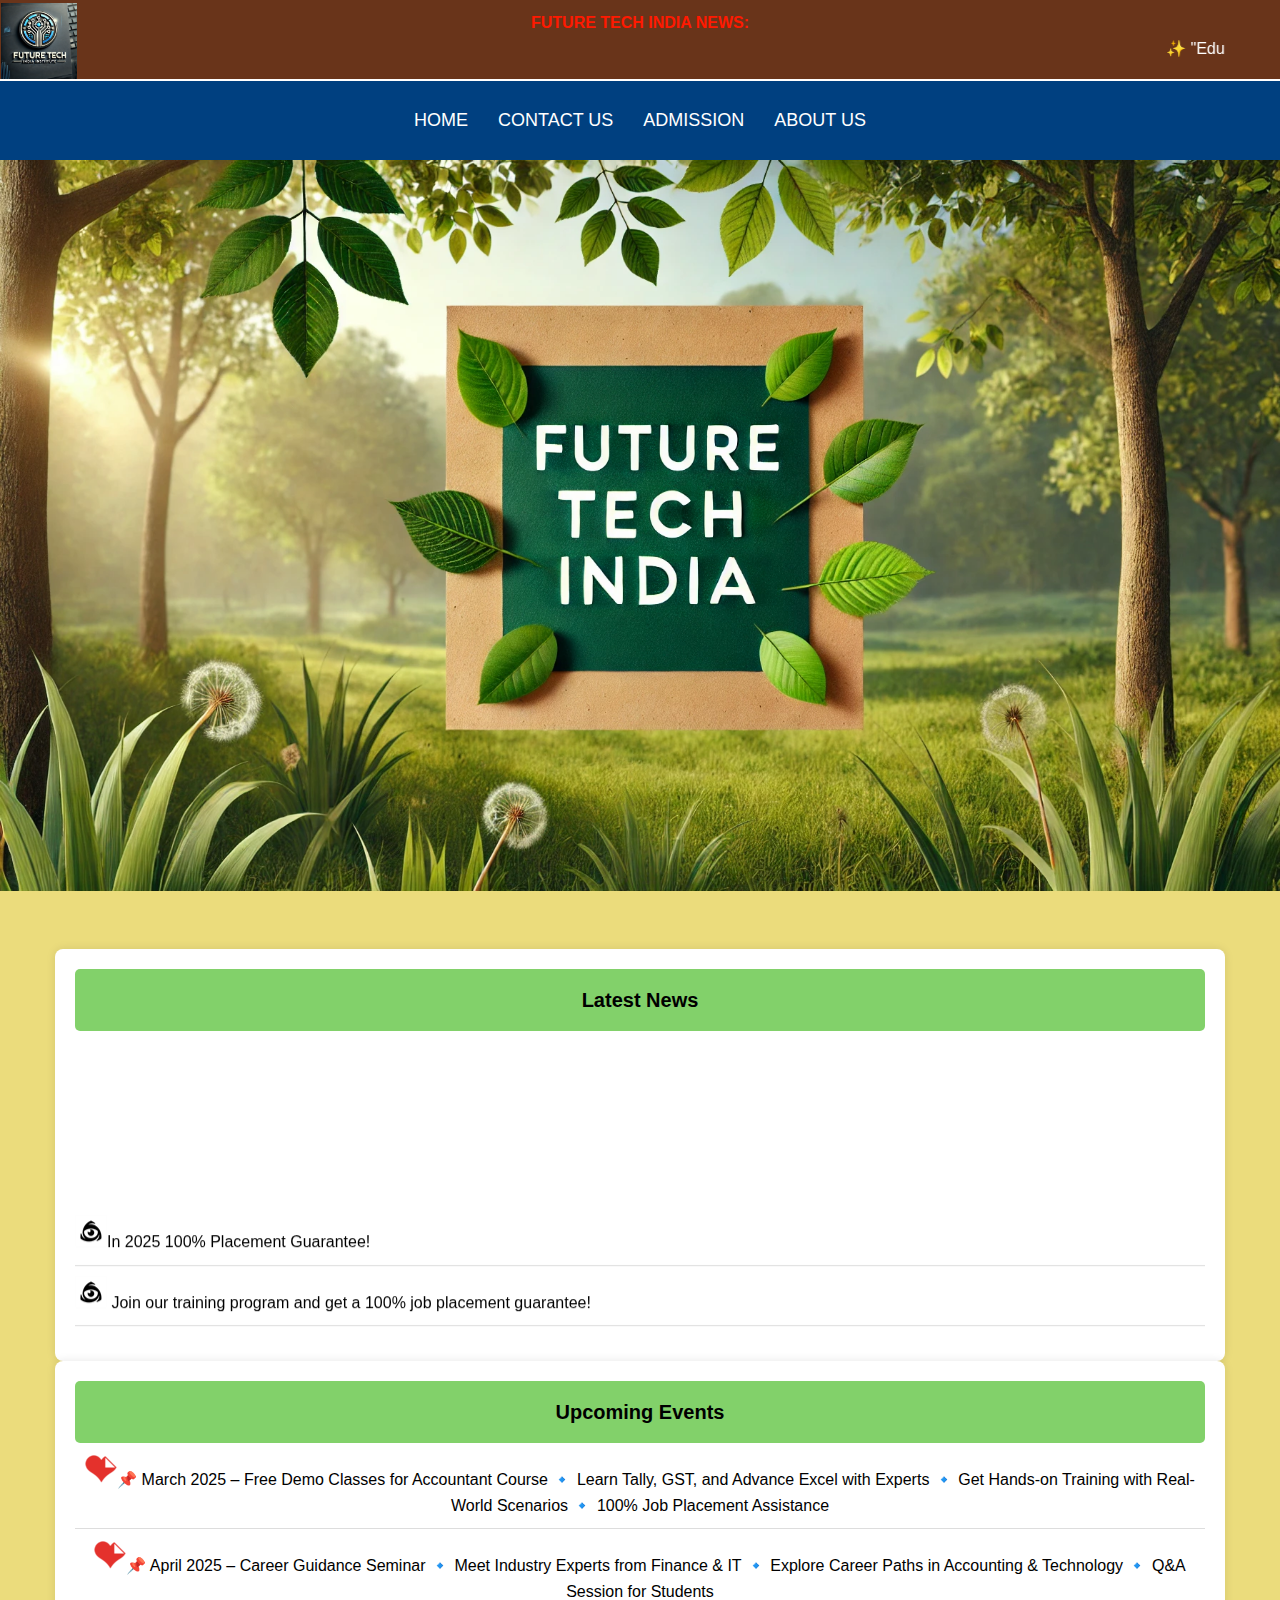
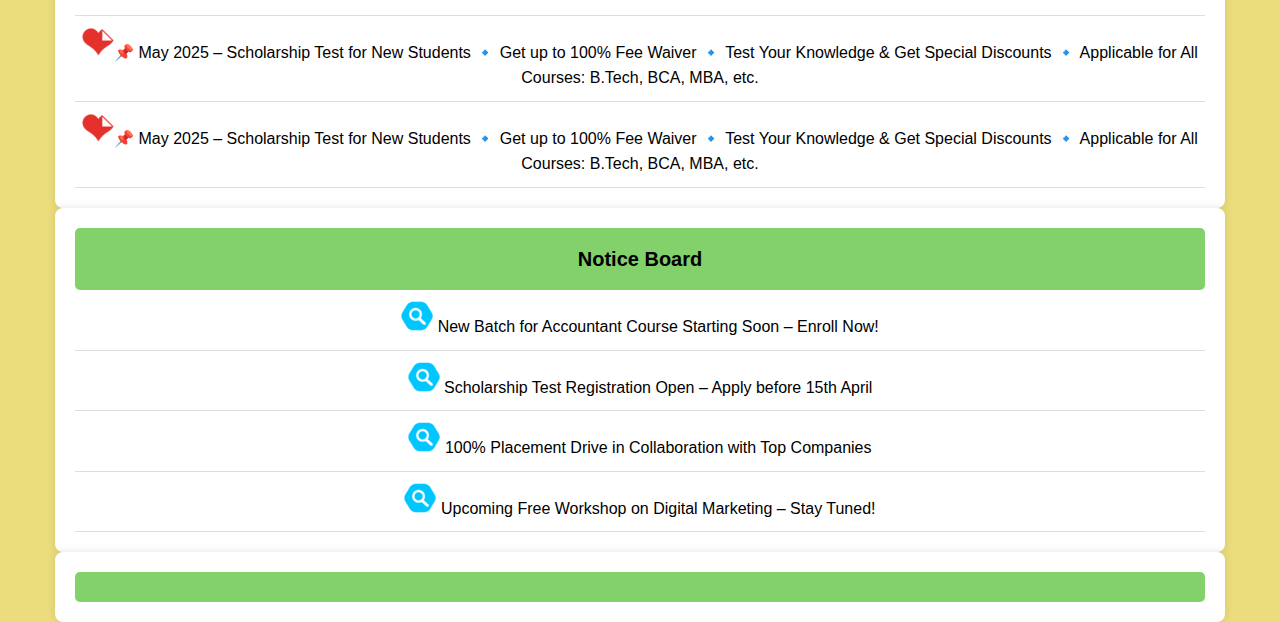
<file: index.html>
<!DOCTYPE html>
<html lang="en">
<head>
    <meta charset="UTF-8">
    <meta name="viewport" content="width=device-width, initial-scale=1.0">
    <title>Future Tech Institute</title>
    <link rel="stylesheet" href="style.css">
    <script src="java.js"></script>
</head>
<body>
    <!-- Top Header Section -->
    <div class="width-100 top-header">
        <div class="container">
            <div class="width-100">
                <b class="news-list"> FUTURE TECH INDIA NEWS:</b>
                <marquee class="headquote" aria-label="News ticker">
                    ✨ "Education thrives on intelligence and curiosity, opening doors to innovation and success—with our 100% job guarantee, your future is secured!"
                </marquee>
            </div>
        </div>
    </div>

    <!-- Main Navigation -->
    <header class="width-100 header-menu">
        <div class="container">
            <div class="logo">
                <img src="logo.webp" alt="Future Tech Logo">
            </div>
            <nav>
                <ul class="main-menu">
                    <li><a href="#">HOME</a></li>
                    <li><a href="CONTACT US.html">CONTACT US</a></li>
                    <li><a href="Admission.html">ADMISSION</a></li>
                    <li><a href="ABOUT US.html">ABOUT US</a></li>
                </ul>
            </nav>
        </div>
    </header>

    <!-- Main Banner -->
    <section class="width-100 hero-banner">
        <img class="slider-width" src="future tech.webp" alt="Campus View">
    </section>

    <!-- Main Content Section -->
    <main class="width-100 margin-top-50">
        <div class="container">
            <!-- Latest News Column -->
            <div class="width-33">
                <article class="latest-news">
                    <div class="heading-sect">
                        <h3 class="head-title">Latest News</h3>
                    </div>
                    <marquee direction="up" aria-label="Latest news">
                        <ul class="latest-news-ul">
                            <li><img src="th (1).png" alt="New">In 2025 100% Placement Guarantee!</li>
                            <li><img src="th (1).png" alt="New"> Join our training program and get a 100% job placement guarantee!</li>
                            <li><img src="th (1).png" alt="New">Learn from industry experts and secure a high-salary package.</li>
                            <li><img src="th (1).png" alt="New">95%+ students from the last batch have been placed in top companies.</li>
                            <li><img src="th (1).png" alt="New"> Limited seats available! Apply now.</li>
                        </ul>
                    </marquee>
                </article>
            </div>

            <!-- Events Column -->
            <div class="width-33">
                <article class="event-list">
                    <div class="heading-sect">
                        <h3 class="head-title">Upcoming Events</h3>
                    </div>
                    <ul class="upcoming-event-list">
                        <li>
                            
                            <span><img src="th (2).png" alt="New">📌 March 2025 – Free Demo Classes for Accountant Course
                                🔹 Learn Tally, GST, and Advance Excel with Experts
                                🔹 Get Hands-on Training with Real-World Scenarios
                                🔹 100% Job Placement Assistance</span>
                        </li>
                        <li>
                            <span><img src="th (2).png" alt="New">📌 April 2025 – Career Guidance Seminar
                                🔹 Meet Industry Experts from Finance & IT
                                🔹 Explore Career Paths in Accounting & Technology
                                🔹 Q&A Session for Students</span>
                        </li>
                        <li>
                            
                            <span><img src="th (2).png" alt="New">📌 May 2025 – Scholarship Test for New Students
                                🔹 Get up to 100% Fee Waiver
                                🔹 Test Your Knowledge & Get Special Discounts
                                🔹 Applicable for All Courses: B.Tech, BCA, MBA, etc.</span>
                        </li>
                        <li>
                            <span><img src="th (2).png" alt="New">📌 May 2025 – Scholarship Test for New Students
                                🔹 Get up to 100% Fee Waiver
                                🔹 Test Your Knowledge & Get Special Discounts
                                🔹 Applicable for All Courses: B.Tech, BCA, MBA, etc.</span>
                    </ul>
                </article>
            </div>

            <!-- Notice Board Column -->
            <div class="width-33">
                <article class="notice-board">
                    <div class="heading-sect">
                        <h3 class="head-title">Notice Board</h3>
                    </div>
                    <ul class="notice-board-list">
                        <li><img src="th.png" alt="Notice"> New Batch for Accountant Course Starting Soon – Enroll Now!</li>
                        <li><img src="th.png" alt="Notice"> Scholarship Test Registration Open – Apply before 15th April</li>
                        <li><img src="th.png" alt="Notice"> 100% Placement Drive in Collaboration with Top Companies</li>
                        <li><img src="th.png" alt="Notice">  Upcoming Free Workshop on Digital Marketing – Stay Tuned!</li>

                    </ul>
                </article>
            </div>
        </div>
    </main>

    <!-- Information Section -->
    <section class="width-100 useful-info">
        <div class="container">
            <div class="width-33">
                <article class="online-services">
                    <div class="heading-sect">
                    </div>
                </article>
            </div>
        </div>
    </section>

</body>
</html>
</file>
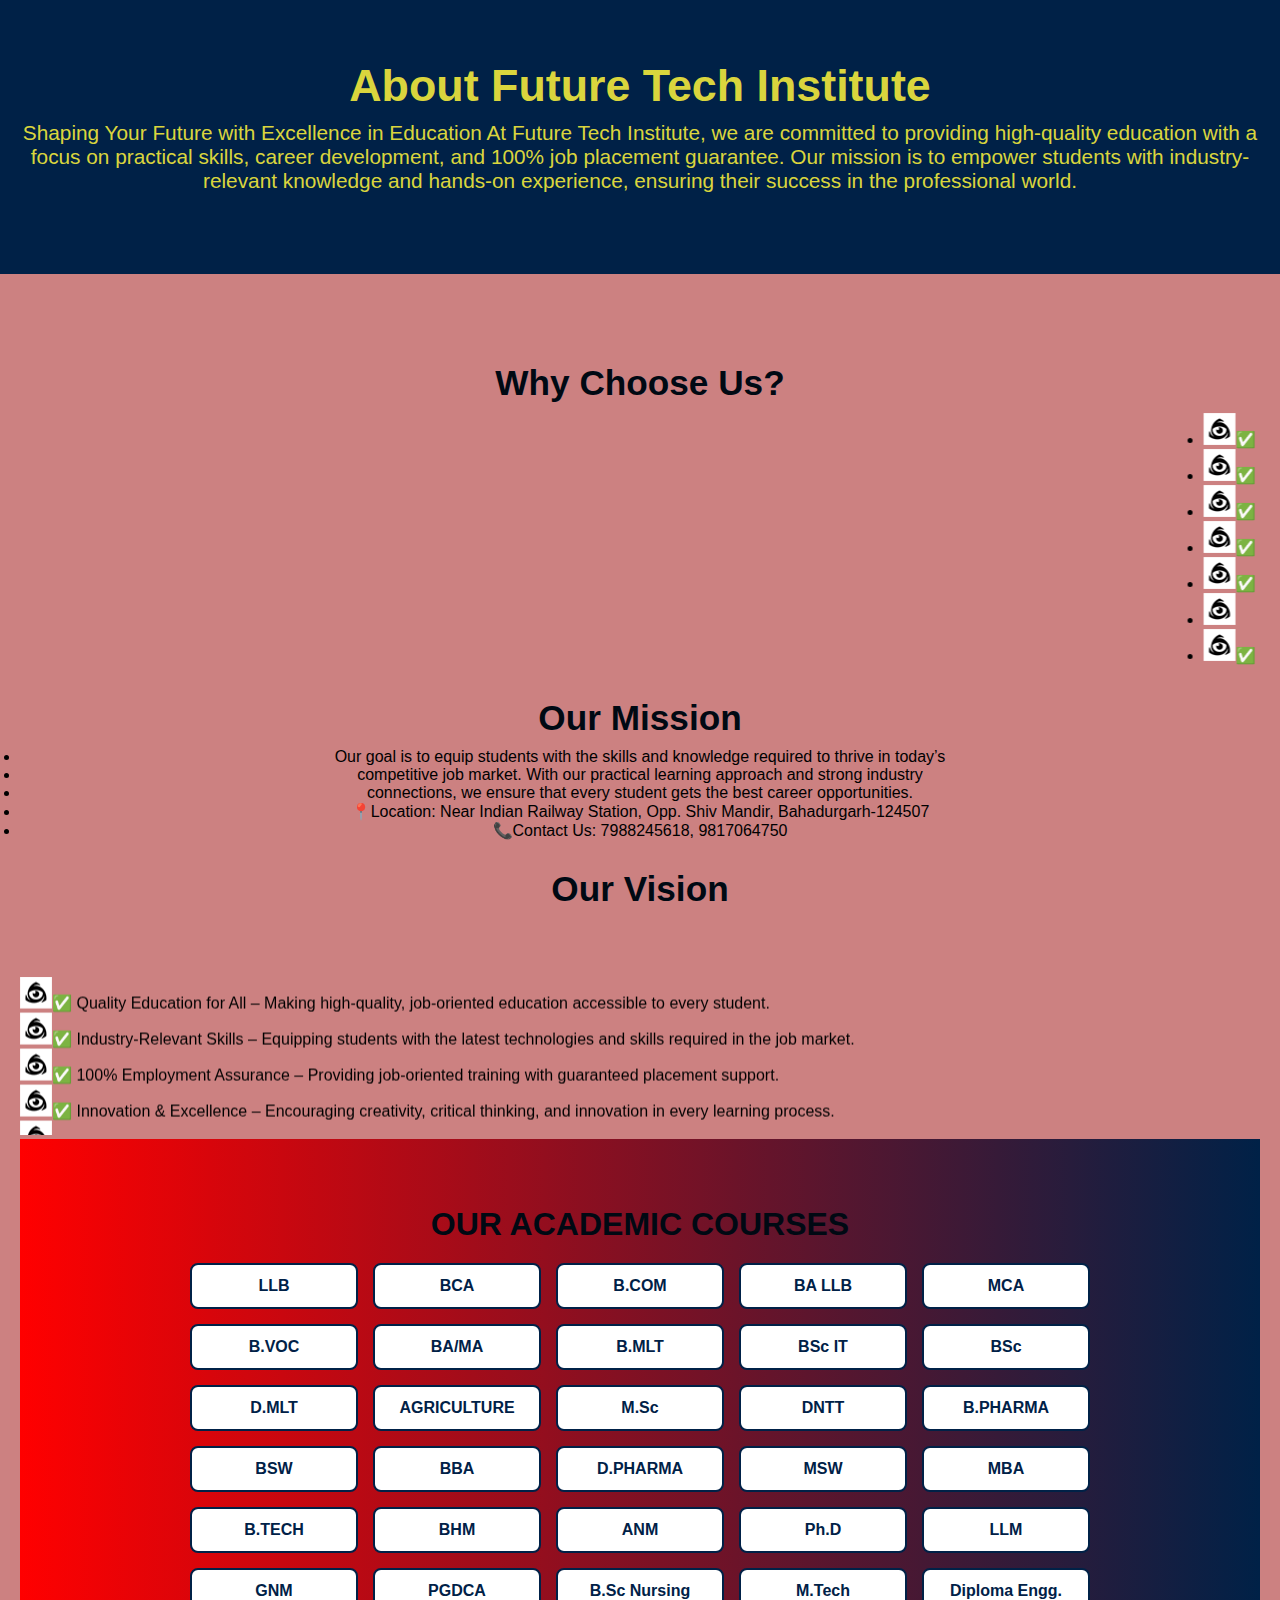
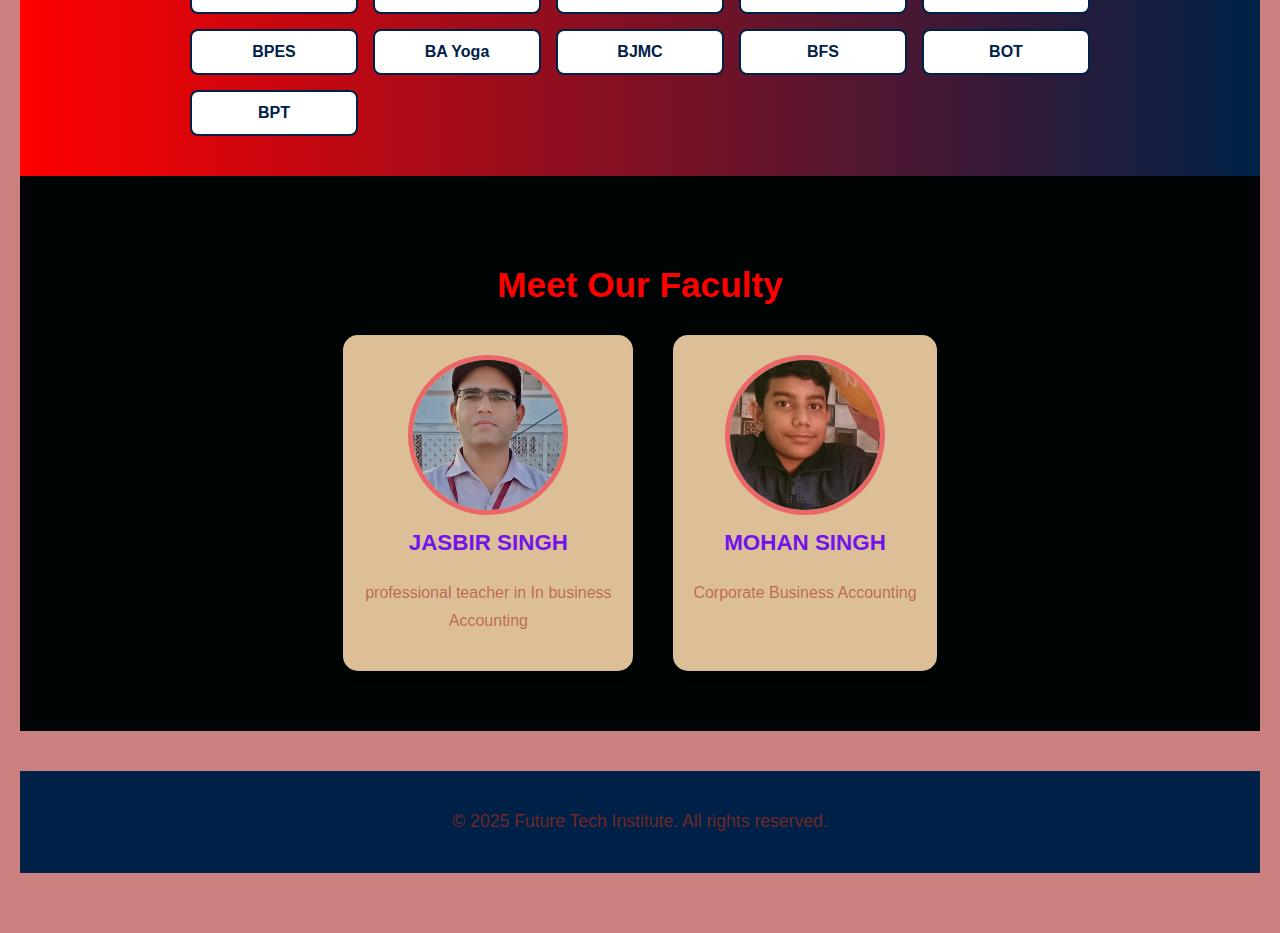
<file: ABOUT US.html>
<!DOCTYPE html>
<html lang="en">
<head>
    <meta charset="UTF-8">
    <meta name="viewport" content="width=device-width, initial-scale=1.0">
    <title>About Us - Future Tech Institute</title>
    <link rel="stylesheet" href="About us_style.css">
</head>
<body>

    <!-- Header Section -->
    <header class="header">
        <div class="container">
            <h1>About Future Tech Institute</h1>
            <p>Shaping Your Future with Excellence in Education
                At Future Tech Institute, we are committed to providing high-quality education with a focus on practical skills, career development, and 100% job placement guarantee. Our mission is to empower students with industry-relevant knowledge and hands-on experience, ensuring their success in the professional world.</p>
        </div>
    </header>

    <!-- About Us Section -->
    <section class="about-section">
        <div class="container">
            <h2>Why Choose Us?</h2>
            <marquee class="headquote" aria-label="News ticker">
                        <li><img src="th (1).png" alt="New">✅ 100% Job Placement Guarantee – Secure your future with our career-oriented training programs.</li>
                        <li><img src="th (1).png" alt="New">✅ Industry-Focused Courses – Learn SAP, Tally Prime, GST, Digital Marketing, Data Science, and more.</li>
                        <li><img src="th (1).png" alt="New">✅ Study Now, Pay After Placement – Enroll in our courses without upfront fees and pay only after getting a job.</li>
                        <li><img src="th (1).png" alt="New">✅ Experienced Faculty & Live Projects – Get trained by industry experts and work on real-world projects.</li>
                        <li><img src="th (1).png" alt="New">✅ Internship & Certification – Gain valuable industry experience with internships and professional certifications.</li>
                        <li><img src="th (1).png" alt="New"><li><img src="th (1).png" alt="New">✅ Internship & Certification – Gain valuable industry experience with internships and professional certifications.</li></li>
                    </ul>
            </marquee>
            <h2>Our Mission</h2>

                        <li>Our goal is to equip students with the skills and knowledge required to thrive in today’s</li>
                        <li>competitive job market. With our practical learning approach and strong industry</li>
                        <li>connections, we ensure that every student gets the best career opportunities.</li>
                        <li>📍Location: Near Indian Railway Station, Opp. Shiv Mandir, Bahadurgarh-124507</li>
                        <li>📞Contact Us: 7988245618, 9817064750</li>
        
            <h2>Our Vision</h2>
                <marquee direction="up" aria-label="Latest news">
                        <li><img src="th (1).png" alt="New">✅ Quality Education for All – Making high-quality, job-oriented education accessible to every student.</li>
                        <li><img src="th (1).png" alt="New">✅ Industry-Relevant Skills – Equipping students with the latest technologies and skills required in the job market.</li>
                        <li><img src="th (1).png" alt="New">✅ 100% Employment Assurance – Providing job-oriented training with guaranteed placement support.</li>
                        <li><img src="th (1).png" alt="New">✅ Innovation & Excellence – Encouraging creativity, critical thinking, and innovation in every learning process.</li>
                        <li><img src="th (1).png" alt="New">✅ Global Standards – Offering courses and certifications that are recognized worldwide.</li>
                        <li><img src="th (1).png" alt="New">✅ Empowering the Future – Transforming students into future leaders, entrepreneurs, and industry professionals.</li>
            </marquee>
        </div>

    <section class="courses-section">
        <div class="container">
            <h2>OUR ACADEMIC COURSES</h2>
            <div class="courses-grid">
                <div class="course">LLB</div>
                <div class="course">BCA</div>
                <div class="course">B.COM</div>
                <div class="course">BA LLB</div>
                <div class="course">MCA</div>
                <div class="course">B.VOC</div>
                <div class="course">BA/MA</div>
                <div class="course">B.MLT</div>
                <div class="course">BSc IT</div>
                <div class="course">BSc</div>
                <div class="course">D.MLT</div>
                <div class="course">AGRICULTURE</div>
                <div class="course">M.Sc</div>
                <div class="course">DNTT</div>
                <div class="course">B.PHARMA</div>
                <div class="course">BSW</div>
                <div class="course">BBA</div>
                <div class="course">D.PHARMA</div>
                <div class="course">MSW</div>
                <div class="course">MBA</div>
                <div class="course">B.TECH</div>
                <div class="course">BHM</div>
                <div class="course">ANM</div>
                <div class="course">Ph.D</div>
                <div class="course">LLM</div>
                <div class="course">GNM</div>
                <div class="course">PGDCA</div>
                <div class="course">B.Sc Nursing</div>
                <div class="course">M.Tech</div>
                <div class="course">Diploma Engg.</div>
                <div class="course">BPES</div>
                <div class="course">BA Yoga</div>
                <div class="course">BJMC</div>
                <div class="course">BFS</div>
                <div class="course">BOT</div>
                <div class="course">BPT</div>
            </div>
        
        </div>
   
    </section>

    <!-- Faculty Members Section -->
    <section class="faculty-section">
        <div class="container">
            <h2>Meet Our Faculty</h2>
            <div class="faculty-container">
                <div class="faculty-member">
                    <div class="faculty-image">
                        <img src="r.k.jpg" alt="Faculty 1">
                    </div>
                    <h3>JASBIR SINGH</h3>
                    <p>professional  teacher in In business Accounting </p>
                </div>
                <div class="faculty-member">
                    <div class="faculty-image">
                        <img src="p.y.jpg" alt="Faculty 2">
                    </div>
                    <h3>MOHAN SINGH </h3>
                    <p>Corporate Business Accounting</p>
                </div>
            </div>
        </div>
    </section>

    <!-- Footer Section -->
    <footer class="footer">
        <div class="container">
            <p>&copy; 2025 Future Tech Institute. All rights reserved.</p>
        </div>
    </footer>

</body>
</html>
</file>
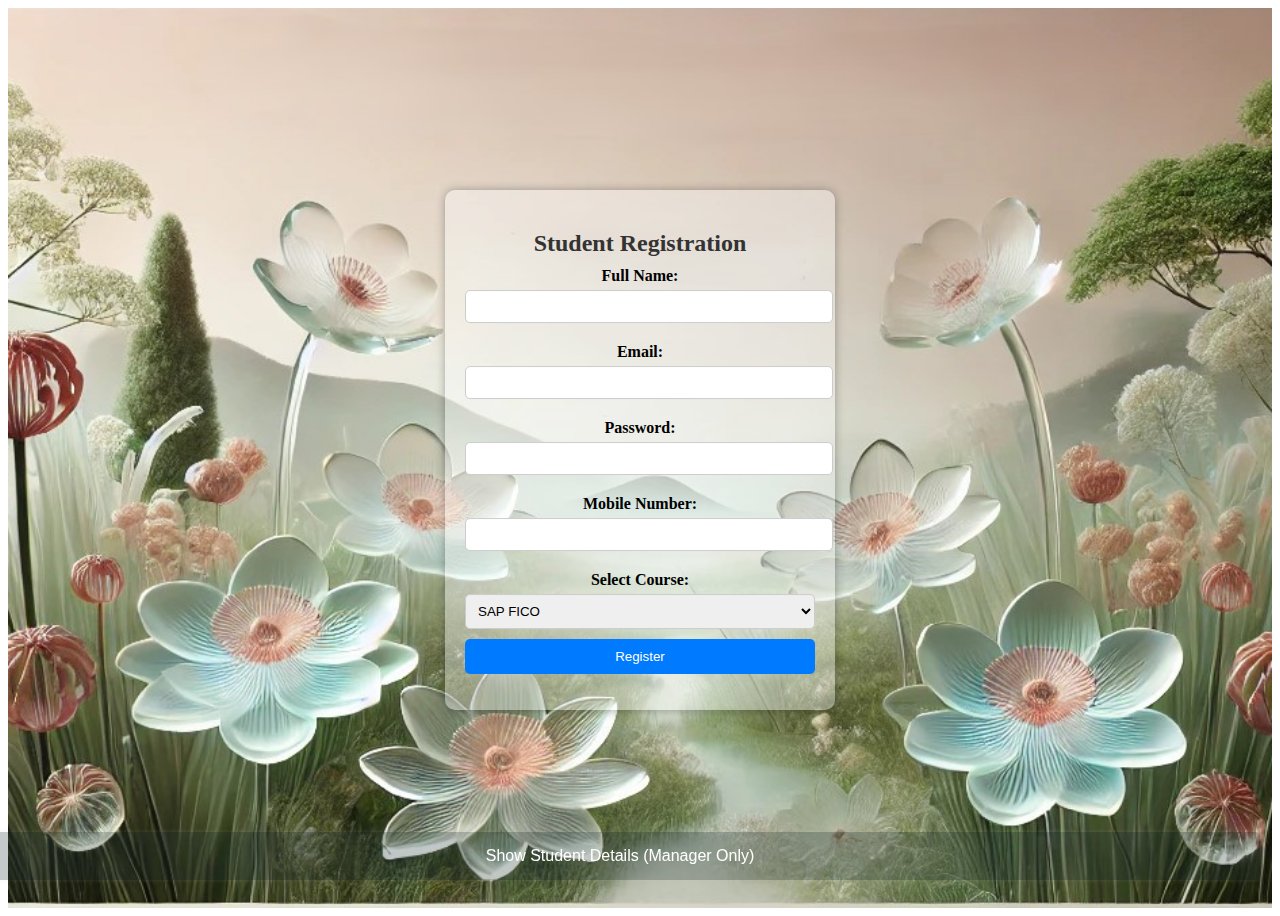
<file: Admission.html>
<!DOCTYPE html>
<html lang="en">
<head>
    <meta charset="UTF-8">
    <meta name="viewport" content="width=device-width, initial-scale=1.0">
    <title>Student Registration</title>
    <link rel="stylesheet" href="student_style.css">
</head>
<body>

    <!-- Background Image -->
    <div class="background-container">
        <img src="yy.jpg" alt="Future Tech" class="background-image">
    </div>

    <!-- Registration Form -->
    <div class="container">
        <div class="registration-container">
            <h2>Student Registration</h2>
            <form id="studentForm">
                <label for="name">Full Name:</label>
                <input type="text" id="name" name="name" required>

                <label for="email">Email:</label>
                <input type="email" id="email" name="email" required>

                <label for="password">Password:</label>
                <input type="password" id="password" name="password" required>

                <label for="MobileNumber">Mobile Number:</label>
                <input type="text" id="MobileNumber" name="MobileNumber" required pattern="[0-9]{10}" title="Enter a valid 10-digit mobile number">

                <label for="course">Select Course:</label>
                <select id="course" name="course">
                    <option value="SAP FICO">SAP FICO</option>
                    <option value="TALLY PRIME">TALLY PRIME</option>
                    <option value="BUSY">BUSY</option>
                    <option value="GST">GST</option>
                    <option value="E-RETURN FILING">E-RETURN FILING</option>
                    <option value="ADVANCE EXCEL">ADVANCE EXCEL</option>
                    <option value="LLB">LLB</option>
                    <option value="BCA">BCA</option>
                    <option value="B.COM">B.COM</option>
                    <option value="BA LLB">BA LLB</option>
                    <option value="BA/MA">BA/MA</option>
                    <option value="BSc">BSc</option>
                    <option value="M.Sc">M.Sc</option>
                    <option value="BSW">BSW</option>
                    <option value="MSW">MSW</option>
                    <option value="BHM">BHM</option>
                    <option value="LLM">LLM</option>
                    <option value="BBA">BBA</option>
                    <option value="B.TECH">B.TECH</option>
                    <option value="M.TECH"><M.TECH</option>
                    <option value="BJMC">BJMC</option>
                    <option value="B.VOC">B.VOC</B></option>
                    <option value="DNTT">DNTT</option>
                    <option value="D.PHARMA">Other</option>
                    <option value="GNM">GNM</option>
                    <option value="Diploma Engg">Diploma Engg</option>
                    <option value="BFS">BFS</option>
                    <option value="D.MLT">D.MLT</option>
                    <option value="B.PHARMA">B.PHARMA</option>
                    <option value="MSW">MSW</option>
                    <option value="ANM">ANM</option>
                    <option value="PGDCA">PGDCA</option>
                    <option value="BPES">BPES</option>
                    <option value="BOT">BOT</option>
                    <option value="B.MLT">B.MLT</option>
                    <option value="AGRICULTURE">AGRICULTURE</option>
                    <option value="BSW">BSW</option>
                    <option value="MBA">MBA</option>
                    <option value="Ph.D">Ph.D</option>
                    <option value="B.Sc Nursing">B.Sc Nursing</option>
                    <option value="BA Yoga">BA Yoga</option>
                    <option value="BPT">BPT</option>
                    
                    
                </select>

                <button type="submit">Register</button>
            </form>
            
            <p id="message"></p>
        </div>
    </div>

    <!-- JavaScript -->
    <script src="studen_script.js" defer></script>

</body>
</html>
</file>
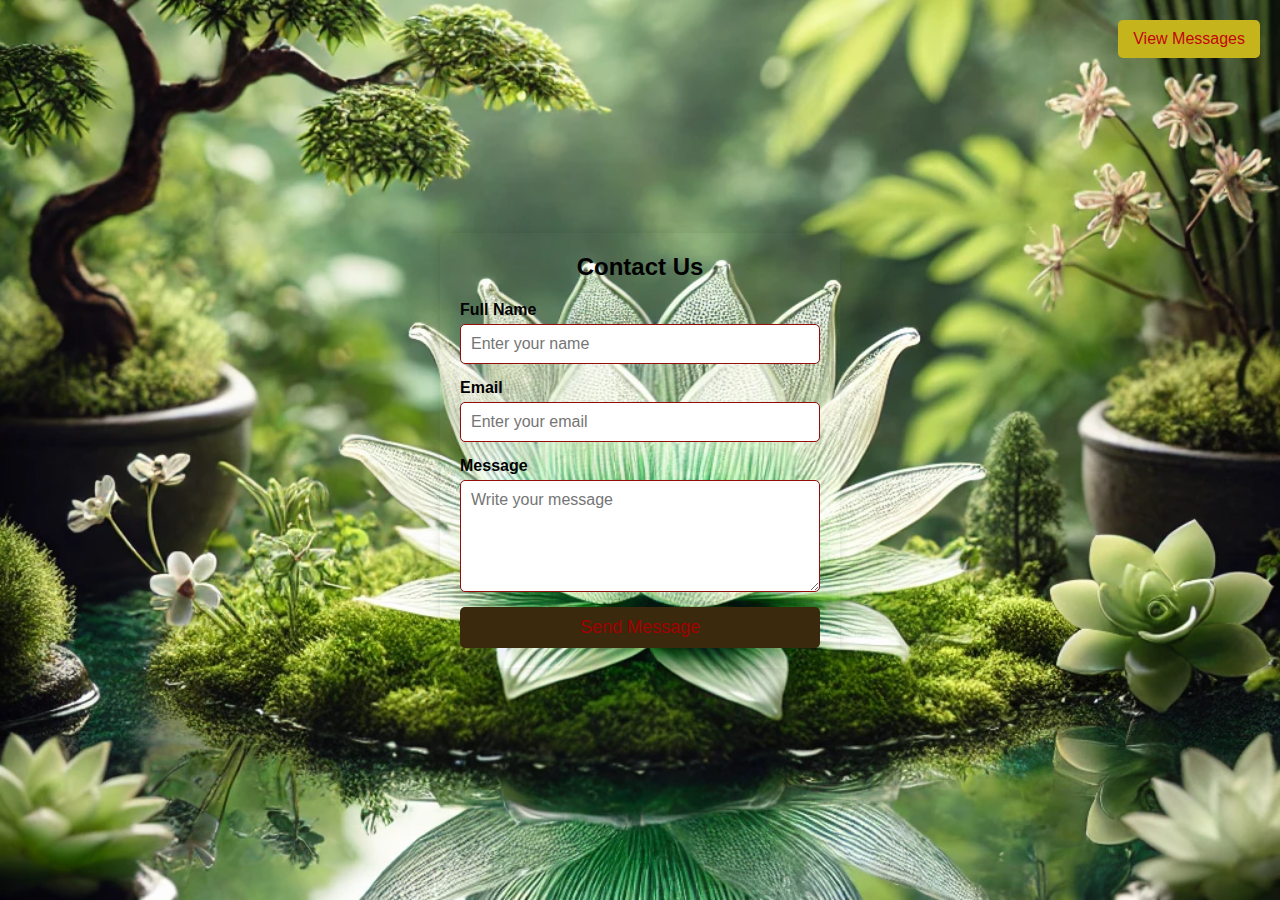
<file: CONTACT US.html>
<!DOCTYPE html>
<html lang="en">
<head>
    <meta charset="UTF-8">
    <meta name="viewport" content="width=device-width, initial-scale=1.0">
    <title>Contact Us</title>
    <link rel="stylesheet" href="CONTACT US.CSS">
</head>
<body>

    <div class="contact-container">
        <h2>Contact Us</h2>
        <form id="contactForm">
            <label for="name">Full Name</label>
            <input type="text" id="name" name="name" placeholder="Enter your name" required>

            <label for="email">Email</label>
            <input type="email" id="email" name="email" placeholder="Enter your email" required>

            <label for="message">Message</label>
            <textarea id="message" name="message" rows="5" placeholder="Write your message" required></textarea>

            <button type="submit">Send Message</button>
        </form>
    </div>

    <!-- View Messages Button -->
    <button id="viewMessages">View Messages</button>

    <!-- Messages Box -->
    <div id="messagesBox" class="hidden">
        <h3>Messages</h3>
        <ul id="messagesList"></ul>
        <button id="clearAllMessages">Clear All Messages</button>
        <button id="closeMessages">Close</button>
    </div>

    <script src="java.js" defer></script>
</body>
</html>
</file>
<file: style.css>
/* Global Styles */
* {
    padding: 0;
    margin: 0;
    box-sizing: border-box;
}

body, html {
    font-family: 'Roboto', Arial, sans-serif;
    background: #e3cf4bba;
    color: #000000;
    line-height: 1.6;
}

.container {
    max-width: 1200px;
    margin: 0 auto;
    padding: 0 15px;
}

.width-100 {
    width: 100%;
    float: left;
}

/* Top Header */
.top-header {
    background: #470800ca;
    padding: 10px 0;
    border-bottom: 2px solid #ffffff;
    color: #030000;
    text-align: center;
}

.news-list {
    font-weight: bold;
    color: #ff1900;
}

.headquote {
    font-size: 16px;
    color: #ffffff;
}

/* Navigation */
.header-menu {
    background: #004080;
    padding: 15px 0;
    display: flex;
    align-items: center;
    justify-content: space-between;
}

.logo {
    position: absolute;
    top: 3px;
    left: 1px;
}

.logo img {
    width: 76px;
    height: auto;
}

.main-menu {
    list-style: none;
    display: flex;
    margin-left: auto;
}

.main-menu li {
    padding: 10px 15px;
}

.main-menu a {
    text-decoration: none;
    color: white;
    font-size: 18px;
    font-weight: 500;
    transition: color 0.3s;
}

.main-menu a:hover {
    color: #ffcc00;
}

/* Banner */
.hero-banner img {
    width: 100%;
    height: auto;
}

/* Main Content */
.margin-top-50 {
    margin-top: 50px;
}

.content-row {
    display: flex;
    justify-content: space-between;
    gap: 20px;
    flex-wrap: wrap;
}

.width-25 {
    width: 24%;
}

.latest-news, .event-list, .notice-board, .online-services {
    background: #ffffff;
    padding: 20px;
    box-shadow: 0 0 10px rgba(0, 0, 0, 0.1);
    border-radius: 8px;
    text-align: center;
}

.heading-sect {
    background: #37b511a0;
    color: rgb(0, 0, 0);
    padding: 15px;
    text-align: center;
    border-radius: 5px;
    font-size: 18px;
}

.head-title {
    margin: 0;
    font-size: 20px;
    font-weight: 600;
}

.latest-news-ul, .upcoming-event-list, .notice-board-list, .services-list {
    list-style: none;
    padding: 0;
}

.latest-news-ul li, .upcoming-event-list li, .notice-board-list li {
    padding: 10px 0;
    border-bottom: 1px solid #ddd;
    font-size: 16px;
}

.event-date {
    background: #ff5722;
    color: white;
    padding: 10px;
    text-align: center;
    border-radius: 5px;
    font-weight: bold;
}
</file>
<file: About us_style.css>
/* Global Styles */
body {
    font-family: 'Poppins', sans-serif;
    margin: 0;
    padding: 0;
    box-sizing: border-box;
    background-color: #982d2d;
}

/* Header Section */
.header {
    background-color: #002147;
    color: rgba(233, 225, 61, 0.956);
    text-align: center;
    padding: 60px 20px;
}

.header h1 {
    margin: 0;
    font-size: 2.8em;
}

.header p {
    font-size: 1.3em;
    margin-top: 10px;
}

/* About Us Section */
.about-section {
    background: rgb(204, 129, 129);
    padding: 60px 20px;
    text-align: center;
}

.about-section h2 {
    color: #000913;
    font-size: 2.2em;
    margin-bottom: 10px;
}

.about-section p {
    font-size: 1.1em;
    color: #6d2828;
    line-height: 1.8;
    max-width: 800px;
    margin: 15px auto;
}

/* Faculty Section */
.faculty-section {
    background: #000405;
    padding: 60px 20px;
    text-align: center;
}

.faculty-section h2 {
    color: #ff0000;
    font-size: 2.2em;
    margin-bottom: 20px;
}

.faculty-container {
    display: flex;
    justify-content: center;
    gap: 40px;
    flex-wrap: wrap;
    margin-top: 30px;
}

.faculty-member {
    background: rgb(220, 191, 151);
    padding: 20px;
    border-radius: 15px;
    box-shadow: 0 4px 10px rgba(0, 0, 0, 0.1);
    text-align: center;
    max-width: 250px;
}

.faculty-image {
    width: 150px;
    height: 150px;
    margin: 0 auto 15px;
    overflow: hidden;
    border-radius: 50%;
    border: 5px solid #eb6767;
}

.faculty-image img {
    width: 100%;
    height: 100%;
    object-fit: cover;
}

.faculty-member h3 {
    margin-top: 10px;
    color: #7312ea;
    font-size: 1.4em;
}

.faculty-member p {
    color: #9b000078;
    font-size: 1em;
}

/* Footer */
.footer {
    background-color: #002147;
    color: white;
    text-align: center;
    padding: 20px 0;
    margin-top: 40px;
    font-size: 1em;
}
/* General Styling */
body {
    font-family: 'Poppins', sans-serif;
    margin: 0;
    padding: 0;
    background-color: #f9f9f9;
}

/* Courses Section */
.courses-section {
    text-align: center;
    padding: 40px 20px;
    background: linear-gradient(to right, #ff0000, #002147);
    color: white;
}

.courses-section h2 {
    font-size: 2em;
    margin-bottom: 20px;
}

/* Courses Grid */
.courses-grid {
    display: grid;
    grid-template-columns: repeat(auto-fit, minmax(150px, 1fr));
    gap: 15px;
    max-width: 900px;
    margin: auto;
}

/* Course Box */
.course {
    background: white;
    color: #002147;
    padding: 12px 10px;
    border-radius: 8px;
    text-align: center;
    font-weight: bold;
    border: 2px solid #002147;
    transition: 0.3s ease-in-out;
}

.course:hover {
    background: #002147;
    color: white;
    transform: scale(1.05);
}
</file>
<file: student_style.css>
/* Background Image */
.background-container {
    position: relative;
    width: 100%;
    height: 100vh;
    overflow: hidden;
}

.background-image {
    width: 100%;
    height: 100%;
    object-fit: cover;
    position: absolute;
    top: 0;
    left: 0;
    z-index: -1; /* Background के पीछे रखने के लिए */
}

/* Registration Box */
.container {
    position: absolute;
    top: 50%;
    left: 50%;
    transform: translate(-50%, -50%);
    background: rgba(255, 255, 255, 0.386);
    padding: 20px;
    border-radius: 10px;
    box-shadow: 0 0 10px rgba(0, 0, 0, 0.3);
    width: 350px;
    text-align: center;
}

.registration-container h2 {
    margin-bottom: 10px;
    color: #333;
}

label {
    display: block;
    margin: 10px 0 5px;
    font-weight: bold;
}

input, select {
    width: 100%;
    padding: 8px;
    margin-bottom: 10px;
    border: 1px solid #ccc;
    border-radius: 5px;
}

button {
    width: 100%;
    padding: 10px;
    background: #007bff;
    color: white;
    border: none;
    border-radius: 5px;
    cursor: pointer;
}

button:hover {
    background: #0056b3;
}
</file>
<file: CONTACT US.CSS>
* {
    margin: 0;
    padding: 0;
    box-sizing: border-box;
    font-family: Arial, sans-serif;
}

body {
    display: flex;
    justify-content: center;
    align-items: center;
    height: 100vh;
    background-color: #eef4f730;
    position: relative;
    background-image: url('flo.webp');
    background-size: cover;
    background-position: center;
    background-repeat: no-repeat;
}

.contact-container {
    background: #e2dada00;
    padding: 20px;
    border-radius: 10px;
    box-shadow: 0 0 10px rgba(0, 0, 0, 0.1);
    width: 100%;
    max-width: 400px;
}

h2 {
    text-align: center;
    margin-bottom: 20px;
}

form {
    display: flex;
    flex-direction: column;
}

label {
    font-weight: bold;
    margin-bottom: 5px;
}

input, textarea {
    width: 100%;
    padding: 10px;
    margin-bottom: 15px;
    border: 1px solid #940d0d;
    border-radius: 5px;
    font-size: 16px;
}

button {
    background: #3b290d;
    color: rgb(162, 0, 0);
    border: none;
    padding: 10px;
    font-size: 18px;
    cursor: pointer;
    border-radius: 5px;
    transition: 0.3s;
}

button:hover {
    background: #0056b3;
}

#viewMessages {
    position: absolute;
    top: 20px;
    right: 20px;
    padding: 10px 15px;
    background: #c5b41c;
    color: rgb(194, 6, 6);
    font-size: 16px;
    border-radius: 5px;
    cursor: pointer;
    border: none;
}

#viewMessages:hover {
    background: #2a7b3b;
}

.hidden {
    display: none;
}

#messagesBox {
    position: fixed;
    top: 50px;
    right: 20px;
    background: rgba(63, 7, 7, 0.95);
    padding: 15px;
    border-radius: 10px;
    box-shadow: 0 0 10px rgba(0, 0, 0, 0.2);
    width: 300px;
}

#messagesBox h3 {
    text-align: center;
    margin-bottom: 10px;
}

#messagesList {
    list-style: none;
    padding: 0;
    max-height: 250px;
    overflow-y: auto;
}

#messagesList li {
    background: #f8f3f352;
    padding: 10px;
    margin: 5px 0;
    border-radius: 5px;
    display: flex;
    justify-content: space-between;
    align-items: center;
}

.delete-btn {
    background: red;
    color: white;
    border: none;
    padding: 5px 8px;
    cursor: pointer;
    border-radius: 3px;
}

.delete-btn:hover {
    background: darkred;
}

#clearAllMessages, #closeMessages {
    margin-top: 10px;
    padding: 8px;
    color: white;
    border: none;
    cursor: pointer;
    display: block;
    width: 100%;
    border-radius: 5px;
}

#clearAllMessages {
    background-color: darkred;
}

#clearAllMessages:hover {
    background-color: red;
}

#closeMessages {
    background-color: gray;
}

#closeMessages:hover {
    background-color: rgb(92, 42, 42);
}
</file>
